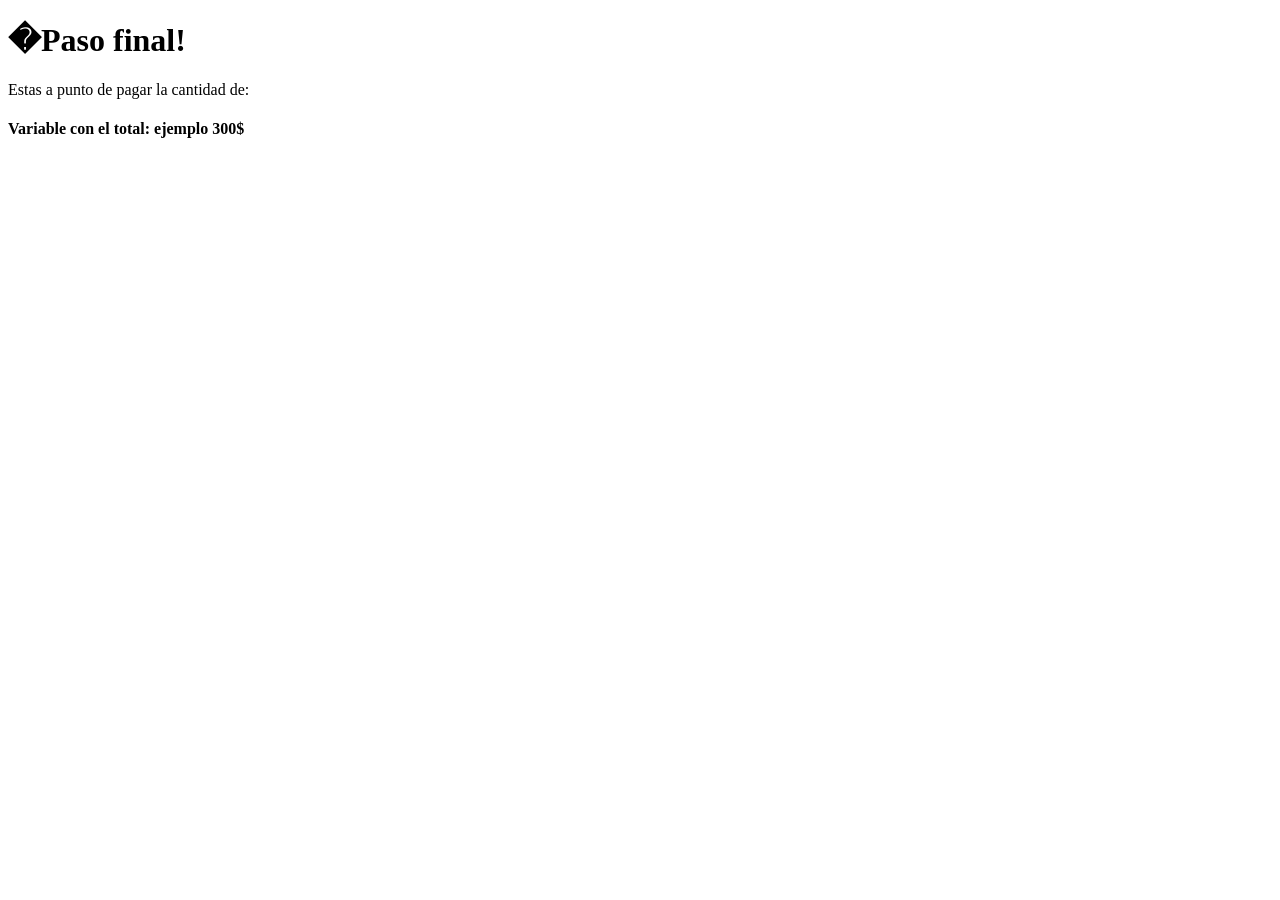
<file: productos/paypal.html>
<!DOCTYPE html>
<html>
  <head>
    <meta name="viewport" content="width=device-width, initial-scale=1">
  </head>
  <body>
	<h1>�Paso final!</h1>
	<p class="lead"> Estas a punto de pagar la cantidad de:
		<h4> Variable con el total: ejemplo 300$ </h4>
		<div id="paypal-button-container"></div>
	</p>
    <!-- Remplazar "test" con tu propio ID de cliente de la aplicaci�n de cuenta sandbox  -->
    <script src="https://www.paypal.com/sdk/js?client-id=test&currency=MXN"></script>
    <!-- Configure un elemento contenedor para el bot�n -->
    <div id="paypal-button-container"></div>
    <script>
      paypal.Buttons({
        // Configura la transacci�n cuando se hace clic en un bot�n de pago
        createOrder: (data, actions) => {
          return actions.order.create({
            purchase_units: [{
              amount: {
                value: '77.44' // Tambi�n puede hacer referencia a una variable o funci�n TOTAL
              }
            }]
          });
        },
        // Finalizar la transacci�n despu�s de la aprobaci�n del pagador
        onApprove: (data, actions) => {
          return actions.order.capture().then(function(orderData) {
            // �Captura exitosa! Para prop�sitos de desarrollo/demostraci�n:
            console.log('Capture result', orderData, JSON.stringify(orderData, null, 2));
            const transaction = orderData.purchase_units[0].payments.captures[0];
            alert(`Transaction ${transaction.status}: ${transaction.id}\n\nSee console for all available details`);
            // Cuando est� listo para comenzar, elimine la alerta y muestre un mensaje de �xito dentro de esta p�gina. Por ejemplo:
            // const element = document.getElementById('paypal-button-container');
            // element.innerHTML = '<h3>�Gracias por su pago!</h3>';
            // O vaya a otra URL: actions.redirect('thank_you.html');
          });
        }
      }).render('#paypal-button-container');
    </script>
  </body>
</html>
</file>
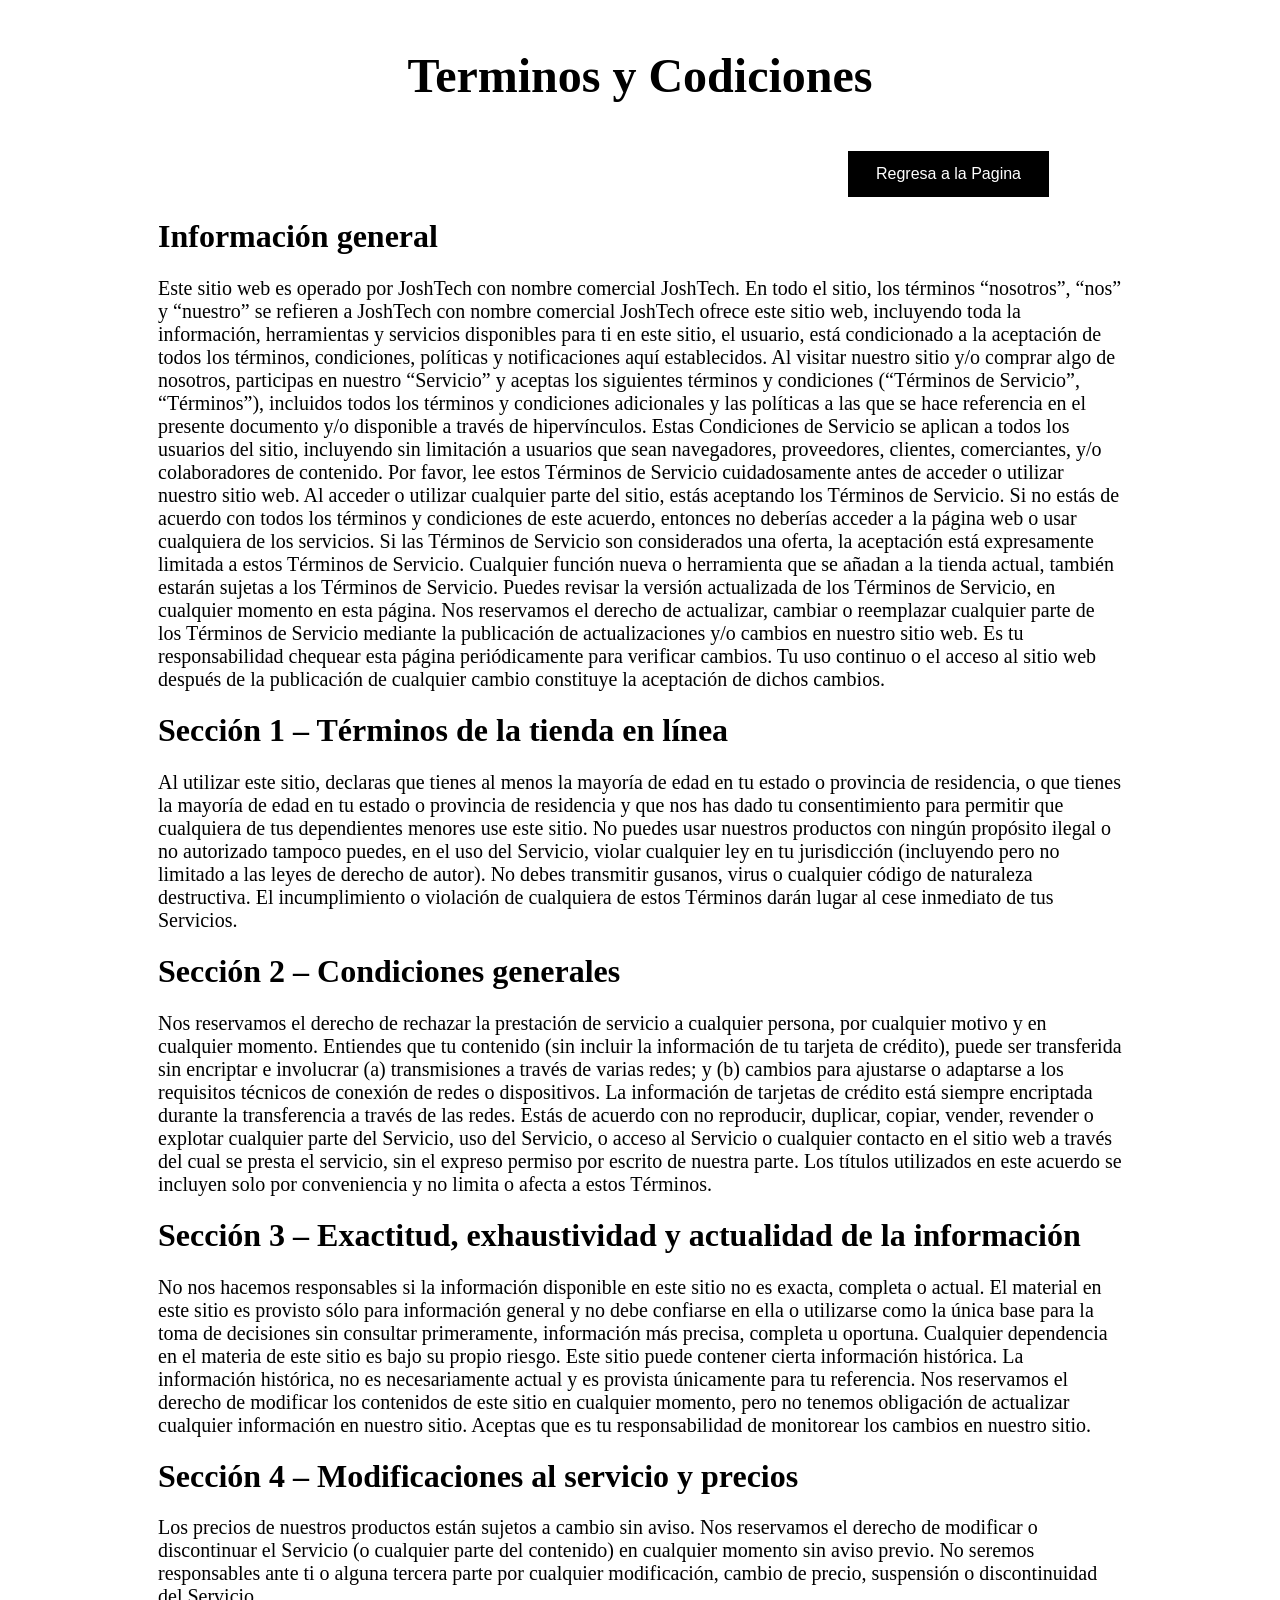
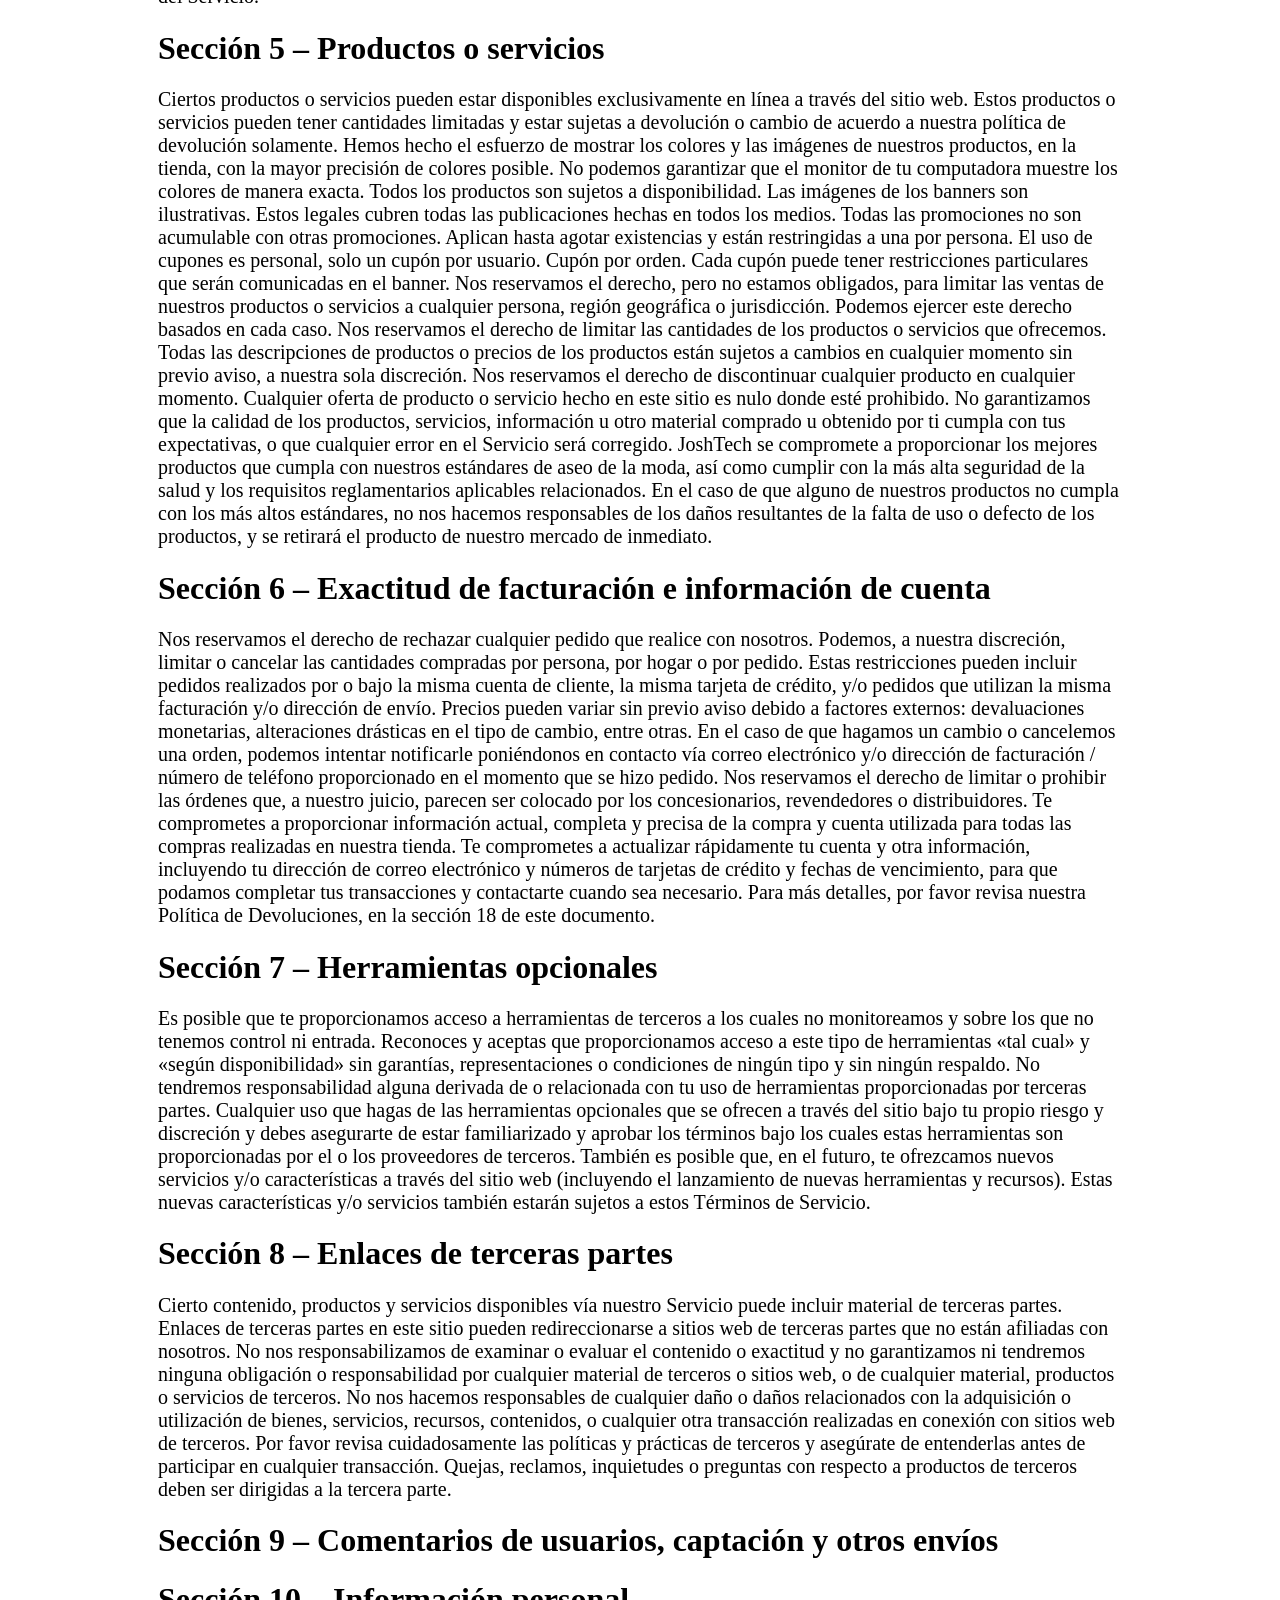
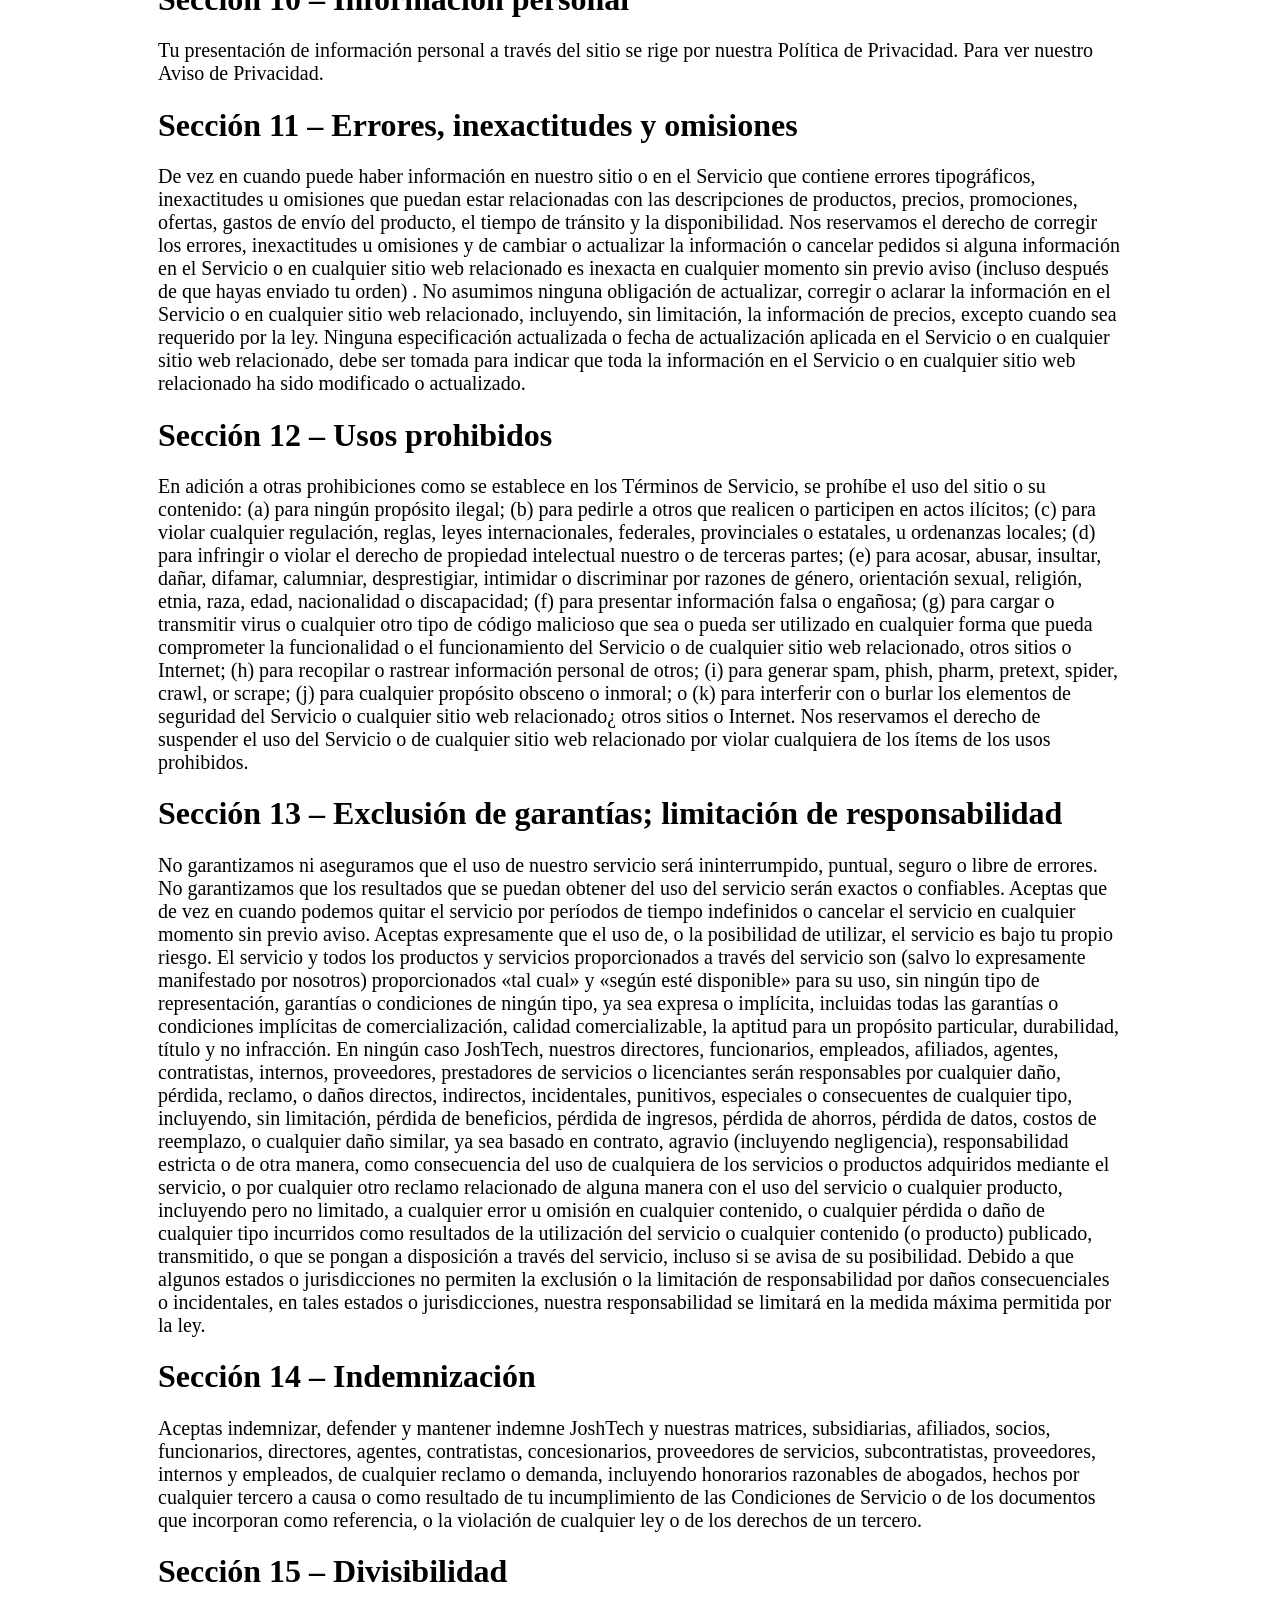
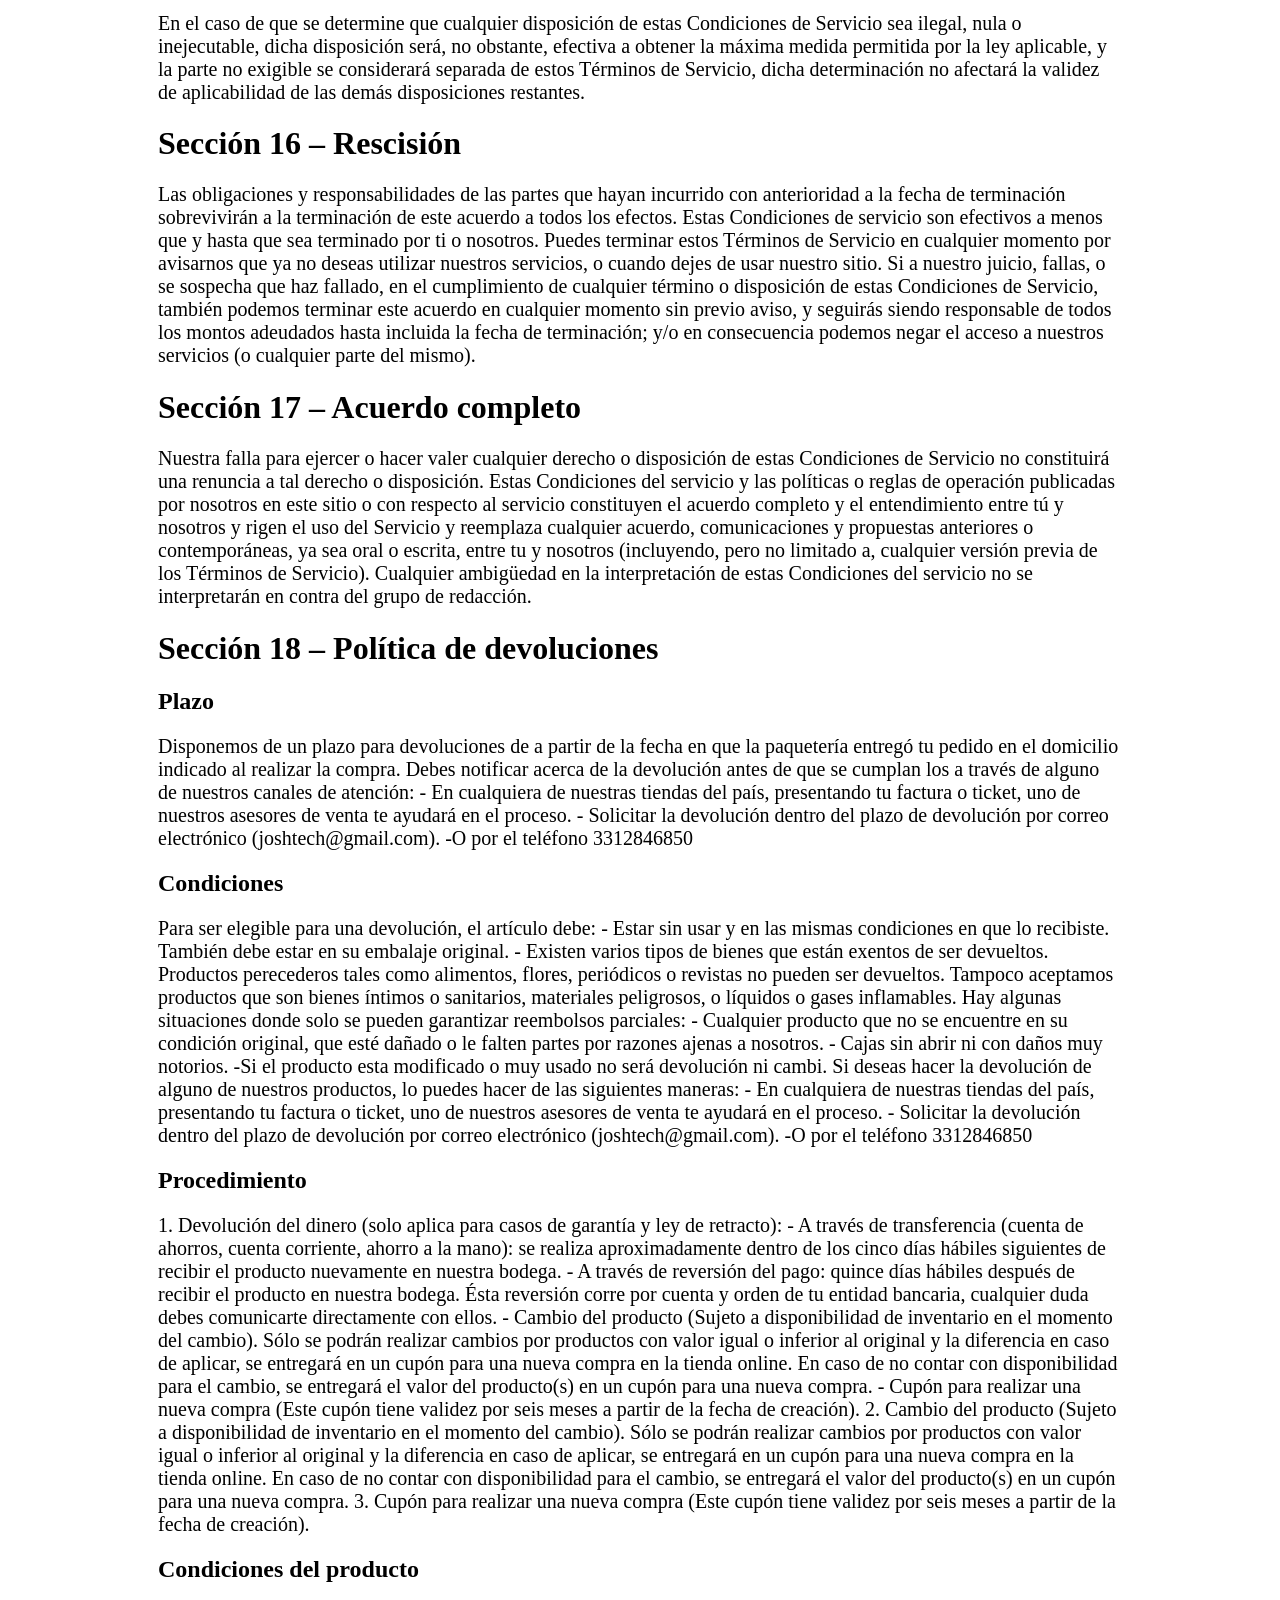
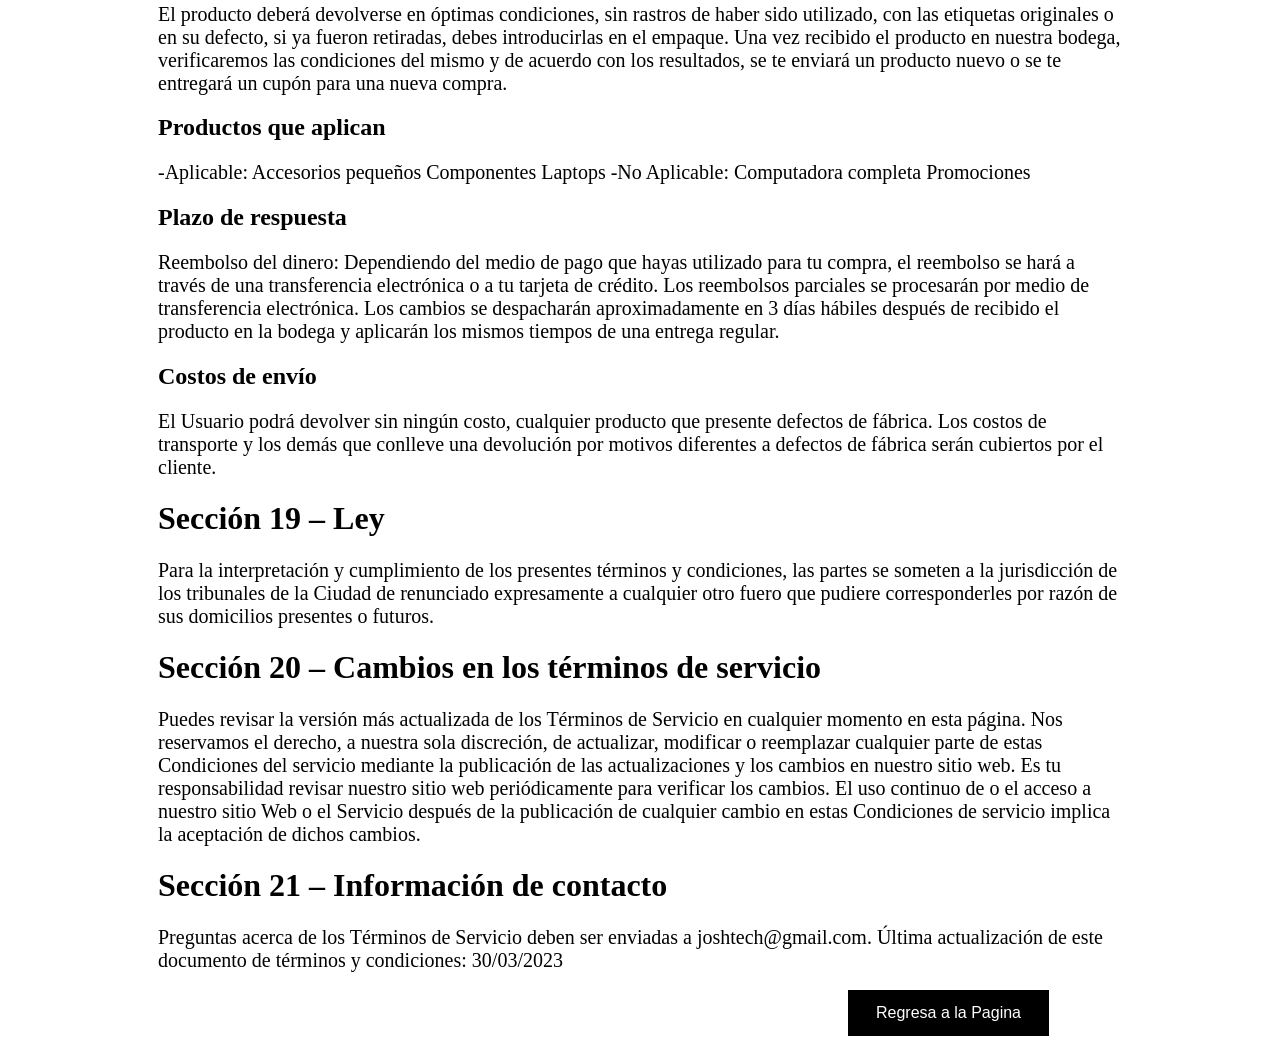
<file: terms/terminos.html>
<!DOCTYPE html>
<html>
<head>
	<meta charset="utf-8">
	<meta name="viewport" content="width=device-width, initial-scale=1">
	<title>Terminos y Codiciones</title>
	<link rel="stylesheet" type="text/css" href="estilo.css">
</head>
<body>
	<header><h3>Terminos y Codiciones</h3></header>
	<a href="../index.php"><button class="btn success">Regresa a la Pagina</button></a>
	<div class="div">
	<h1>Información general</h1>
	<label>Este sitio web es operado por JoshTech con nombre comercial JoshTech. En todo el sitio, los términos “nosotros”, “nos” y “nuestro” se refieren a JoshTech con nombre comercial JoshTech ofrece este sitio web, incluyendo toda la información, herramientas y servicios disponibles para ti en este sitio, el usuario, está condicionado a la aceptación de todos los términos, condiciones, políticas y notificaciones aquí establecidos.

Al visitar nuestro sitio y/o comprar algo de nosotros, participas en nuestro “Servicio” y aceptas los siguientes términos y condiciones (“Términos de Servicio”, “Términos”), incluidos todos los términos y condiciones adicionales y las políticas a las que se hace referencia en el presente documento y/o disponible a través de hipervínculos. Estas Condiciones de Servicio se aplican a todos los usuarios del sitio, incluyendo sin limitación a usuarios que sean navegadores, proveedores, clientes, comerciantes, y/o colaboradores de contenido.

Por favor, lee estos Términos de Servicio cuidadosamente antes de acceder o utilizar nuestro sitio web. Al acceder o utilizar cualquier parte del sitio, estás aceptando los Términos de Servicio. Si no estás de acuerdo con todos los términos y condiciones de este acuerdo, entonces no deberías acceder a la página web o usar cualquiera de los servicios. Si las Términos de Servicio son considerados una oferta, la aceptación está expresamente limitada a estos Términos de Servicio.

Cualquier función nueva o herramienta que se añadan a la tienda actual, también estarán sujetas a los Términos de Servicio. Puedes revisar la versión actualizada de los Términos de Servicio, en cualquier momento en esta página. Nos reservamos el derecho de actualizar, cambiar o reemplazar cualquier parte de los Términos de Servicio mediante la publicación de actualizaciones y/o cambios en nuestro sitio web. Es tu responsabilidad chequear esta página periódicamente para verificar cambios. Tu uso continuo o el acceso al sitio web después de la publicación de cualquier cambio constituye la aceptación de dichos cambios.
</label>
	<h1>Sección 1 – Términos de la tienda en línea</h1>
	<label>Al utilizar este sitio, declaras que tienes al menos la mayoría de edad en tu estado o provincia de residencia, o que tienes la mayoría de edad en tu estado o provincia de residencia y que nos has dado tu consentimiento para permitir que cualquiera de tus dependientes menores use este sitio.

No puedes usar nuestros productos con ningún propósito ilegal o no autorizado tampoco puedes, en el uso del Servicio, violar cualquier ley en tu jurisdicción (incluyendo pero no limitado a las leyes de derecho de autor).

No debes transmitir gusanos, virus o cualquier código de naturaleza destructiva.

El incumplimiento o violación de cualquiera de estos Términos darán lugar al cese inmediato de tus Servicios.</label>
<h1>Sección 2 – Condiciones generales</h1>
<label>Nos reservamos el derecho de rechazar la prestación de servicio a cualquier persona, por cualquier motivo y en cualquier momento.

Entiendes que tu contenido (sin incluir la información de tu tarjeta de crédito), puede ser transferida sin encriptar e involucrar (a) transmisiones a través de varias redes; y (b) cambios para ajustarse o adaptarse a los requisitos técnicos de conexión de redes o dispositivos. La información de tarjetas de crédito está siempre encriptada durante la transferencia a través de las redes.

Estás de acuerdo con no reproducir, duplicar, copiar, vender, revender o explotar cualquier parte del Servicio, uso del Servicio, o acceso al Servicio o cualquier contacto en el sitio web a través del cual se presta el servicio, sin el expreso permiso por escrito de nuestra parte.

Los títulos utilizados en este acuerdo se incluyen solo por conveniencia y no limita o afecta a estos Términos.</label>
<h1>Sección 3 – Exactitud, exhaustividad y actualidad de la información</h1>
<label>No nos hacemos responsables si la información disponible en este sitio no es exacta, completa o actual. El material en este sitio es provisto sólo para información general y no debe confiarse en ella o utilizarse como la única base para la toma de decisiones sin consultar primeramente, información más precisa, completa u oportuna. Cualquier dependencia en el materia de este sitio es bajo su propio riesgo.

Este sitio puede contener cierta información histórica. La información histórica, no es necesariamente actual y es provista únicamente para tu referencia. Nos reservamos el derecho de modificar los contenidos de este sitio en cualquier momento, pero no tenemos obligación de actualizar cualquier información en nuestro sitio. Aceptas que es tu responsabilidad de monitorear los cambios en nuestro sitio.</label>
<h1>Sección 4 – Modificaciones al servicio y precios</h1>
<label>Los precios de nuestros productos están sujetos a cambio sin aviso.

Nos reservamos el derecho de modificar o discontinuar el Servicio (o cualquier parte del contenido) en cualquier momento sin aviso previo.

No seremos responsables ante ti o alguna tercera parte por cualquier modificación, cambio de precio, suspensión o discontinuidad del Servicio.</label>
<h1>Sección 5 – Productos o servicios</h1>
<label>Ciertos productos o servicios pueden estar disponibles exclusivamente en línea a través del sitio web. Estos productos o servicios pueden tener cantidades limitadas y estar sujetas a devolución o cambio de acuerdo a nuestra política de devolución solamente.

Hemos hecho el esfuerzo de mostrar los colores y las imágenes de nuestros productos, en la tienda, con la mayor precisión de colores posible. No podemos garantizar que el monitor de tu computadora muestre los colores de manera exacta.

Todos los productos son sujetos a disponibilidad. Las imágenes de los banners son ilustrativas. Estos legales cubren todas las publicaciones hechas en todos los medios.

Todas las promociones no son acumulable con otras promociones. Aplican hasta agotar existencias y están restringidas a una por persona.

El uso de cupones es personal, solo un cupón por usuario. Cupón por orden. Cada cupón puede tener restricciones particulares que serán comunicadas en el banner.

Nos reservamos el derecho, pero no estamos obligados, para limitar las ventas de nuestros productos o servicios a cualquier persona, región geográfica o jurisdicción. Podemos ejercer este derecho basados en cada caso. Nos reservamos el derecho de limitar las cantidades de los productos o servicios que ofrecemos. Todas las descripciones de productos o precios de los productos están sujetos a cambios en cualquier momento sin previo aviso, a nuestra sola discreción. Nos reservamos el derecho de discontinuar cualquier producto en cualquier momento. Cualquier oferta de producto o servicio hecho en este sitio es nulo donde esté prohibido.

No garantizamos que la calidad de los productos, servicios, información u otro material comprado u obtenido por ti cumpla con tus expectativas, o que cualquier error en el Servicio será corregido.

JoshTech se compromete a proporcionar los mejores productos que cumpla con nuestros estándares de aseo de la moda, así como cumplir con la más alta seguridad de la salud y los requisitos reglamentarios aplicables relacionados. En el caso de que alguno de nuestros productos no cumpla con los más altos estándares, no nos hacemos responsables de los daños resultantes de la falta de uso o defecto de los productos, y se retirará el producto de nuestro mercado de inmediato.</label>
<h1>Sección 6 – Exactitud de facturación e información de cuenta</h1>
<label>Nos reservamos el derecho de rechazar cualquier pedido que realice con nosotros. Podemos, a nuestra discreción, limitar o cancelar las cantidades compradas por persona, por hogar o por pedido. Estas restricciones pueden incluir pedidos realizados por o bajo la misma cuenta de cliente, la misma tarjeta de crédito, y/o pedidos que utilizan la misma facturación y/o dirección de envío.

Precios pueden variar sin previo aviso debido a factores externos: devaluaciones monetarias, alteraciones drásticas en el tipo de cambio, entre otras.

En el caso de que hagamos un cambio o cancelemos una orden, podemos intentar notificarle poniéndonos en contacto vía correo electrónico y/o dirección de facturación / número de teléfono proporcionado en el momento que se hizo pedido. Nos reservamos el derecho de limitar o prohibir las órdenes que, a nuestro juicio, parecen ser colocado por los concesionarios, revendedores o distribuidores.

Te comprometes a proporcionar información actual, completa y precisa de la compra y cuenta utilizada para todas las compras realizadas en nuestra tienda. Te comprometes a actualizar rápidamente tu cuenta y otra información, incluyendo tu dirección de correo electrónico y números de tarjetas de crédito y fechas de vencimiento, para que podamos completar tus transacciones y contactarte cuando sea necesario.

Para más detalles, por favor revisa nuestra Política de Devoluciones, en la sección 18 de este documento.</label>
<h1>Sección 7 – Herramientas opcionales</h1>
<label>Es posible que te proporcionamos acceso a herramientas de terceros a los cuales no monitoreamos y sobre los que no tenemos control ni entrada.

Reconoces y aceptas que proporcionamos acceso a este tipo de herramientas «tal cual» y «según disponibilidad» sin garantías, representaciones o condiciones de ningún tipo y sin ningún respaldo. No tendremos responsabilidad alguna derivada de o relacionada con tu uso de herramientas proporcionadas por terceras partes.

Cualquier uso que hagas de las herramientas opcionales que se ofrecen a través del sitio bajo tu propio riesgo y discreción y debes asegurarte de estar familiarizado y aprobar los términos bajo los cuales estas herramientas son proporcionadas por el o los proveedores de terceros.

También es posible que, en el futuro, te ofrezcamos nuevos servicios y/o características a través del sitio web (incluyendo el lanzamiento de nuevas herramientas y recursos). Estas nuevas características y/o servicios también estarán sujetos a estos Términos de Servicio.</label>
<h1>Sección 8 – Enlaces de terceras partes</h1>
<label>Cierto contenido, productos y servicios disponibles vía nuestro Servicio puede incluir material de terceras partes.

Enlaces de terceras partes en este sitio pueden redireccionarse a sitios web de terceras partes que no están afiliadas con nosotros. No nos responsabilizamos de examinar o evaluar el contenido o exactitud y no garantizamos ni tendremos ninguna obligación o responsabilidad por cualquier material de terceros o sitios web, o de cualquier material, productos o servicios de terceros.

No nos hacemos responsables de cualquier daño o daños relacionados con la adquisición o utilización de bienes, servicios, recursos, contenidos, o cualquier otra transacción realizadas en conexión con sitios web de terceros. Por favor revisa cuidadosamente las políticas y prácticas de terceros y asegúrate de entenderlas antes de participar en cualquier transacción. Quejas, reclamos, inquietudes o preguntas con respecto a productos de terceros deben ser dirigidas a la tercera parte.</label>
<h1>Sección 9 – Comentarios de usuarios, captación y otros envíos</h1>
<h1>Sección 10 – Información personal</h1>
<label>Tu presentación de información personal a través del sitio se rige por nuestra Política de Privacidad. Para ver nuestro Aviso de Privacidad.</label>
<h1>Sección 11 – Errores, inexactitudes y omisiones</h1>
<label>De vez en cuando puede haber información en nuestro sitio o en el Servicio que contiene errores tipográficos, inexactitudes u omisiones que puedan estar relacionadas con las descripciones de productos, precios, promociones, ofertas, gastos de envío del producto, el tiempo de tránsito y la disponibilidad. Nos reservamos el derecho de corregir los errores, inexactitudes u omisiones y de cambiar o actualizar la información o cancelar pedidos si alguna información en el Servicio o en cualquier sitio web relacionado es inexacta en cualquier momento sin previo aviso (incluso después de que hayas enviado tu orden) .

No asumimos ninguna obligación de actualizar, corregir o aclarar la información en el Servicio o en cualquier sitio web relacionado, incluyendo, sin limitación, la información de precios, excepto cuando sea requerido por la ley. Ninguna especificación actualizada o fecha de actualización aplicada en el Servicio o en cualquier sitio web relacionado, debe ser tomada para indicar que toda la información en el Servicio o en cualquier sitio web relacionado ha sido modificado o actualizado.</label>
<h1>Sección 12 – Usos prohibidos</h1>
<label>En adición a otras prohibiciones como se establece en los Términos de Servicio, se prohíbe el uso del sitio o su contenido: (a) para ningún propósito ilegal; (b) para pedirle a otros que realicen o participen en actos ilícitos; (c) para violar cualquier regulación, reglas, leyes internacionales, federales, provinciales o estatales, u ordenanzas locales; (d) para infringir o violar el derecho de propiedad intelectual nuestro o de terceras partes; (e) para acosar, abusar, insultar, dañar, difamar, calumniar, desprestigiar, intimidar o discriminar por razones de género, orientación sexual, religión, etnia, raza, edad, nacionalidad o discapacidad; (f) para presentar información falsa o engañosa; (g) para cargar o transmitir virus o cualquier otro tipo de código malicioso que sea o pueda ser utilizado en cualquier forma que pueda comprometer la funcionalidad o el funcionamiento del Servicio o de cualquier sitio web relacionado, otros sitios o Internet; (h) para recopilar o rastrear información personal de otros; (i) para generar spam, phish, pharm, pretext, spider, crawl, or scrape; (j) para cualquier propósito obsceno o inmoral; o (k) para interferir con o burlar los elementos de seguridad del Servicio o cualquier sitio web relacionado¿ otros sitios o Internet. Nos reservamos el derecho de suspender el uso del Servicio o de cualquier sitio web relacionado por violar cualquiera de los ítems de los usos prohibidos.</label>
<h1>Sección 13 – Exclusión de garantías; limitación de responsabilidad</h1>
<label>No garantizamos ni aseguramos que el uso de nuestro servicio será ininterrumpido, puntual, seguro o libre de errores.

No garantizamos que los resultados que se puedan obtener del uso del servicio serán exactos o confiables.

Aceptas que de vez en cuando podemos quitar el servicio por períodos de tiempo indefinidos o cancelar el servicio en cualquier momento sin previo aviso.

Aceptas expresamente que el uso de, o la posibilidad de utilizar, el servicio es bajo tu propio riesgo. El servicio y todos los productos y servicios proporcionados a través del servicio son (salvo lo expresamente manifestado por nosotros) proporcionados «tal cual» y «según esté disponible» para su uso, sin ningún tipo de representación, garantías o condiciones de ningún tipo, ya sea expresa o implícita, incluidas todas las garantías o condiciones implícitas de comercialización, calidad comercializable, la aptitud para un propósito particular, durabilidad, título y no infracción.

En ningún caso JoshTech, nuestros directores, funcionarios, empleados, afiliados, agentes, contratistas, internos, proveedores, prestadores de servicios o licenciantes serán responsables por cualquier daño, pérdida, reclamo, o daños directos, indirectos, incidentales, punitivos, especiales o consecuentes de cualquier tipo, incluyendo, sin limitación, pérdida de beneficios, pérdida de ingresos, pérdida de ahorros, pérdida de datos, costos de reemplazo, o cualquier daño similar, ya sea basado en contrato, agravio (incluyendo negligencia), responsabilidad estricta o de otra manera, como consecuencia del uso de cualquiera de los servicios o productos adquiridos mediante el servicio, o por cualquier otro reclamo relacionado de alguna manera con el uso del servicio o cualquier producto, incluyendo pero no limitado, a cualquier error u omisión en cualquier contenido, o cualquier pérdida o daño de cualquier tipo incurridos como resultados de la utilización del servicio o cualquier contenido (o producto) publicado, transmitido, o que se pongan a disposición a través del servicio, incluso si se avisa de su posibilidad. Debido a que algunos estados o jurisdicciones no permiten la exclusión o la limitación de responsabilidad por daños consecuenciales o incidentales, en tales estados o jurisdicciones, nuestra responsabilidad se limitará en la medida máxima permitida por la ley.</label>
<h1>Sección 14 – Indemnización</h1>
<label>Aceptas indemnizar, defender y mantener indemne JoshTech y nuestras matrices, subsidiarias, afiliados, socios, funcionarios, directores, agentes, contratistas, concesionarios, proveedores de servicios, subcontratistas, proveedores, internos y empleados, de cualquier reclamo o demanda, incluyendo honorarios razonables de abogados, hechos por cualquier tercero a causa o como resultado de tu incumplimiento de las Condiciones de Servicio o de los documentos que incorporan como referencia, o la violación de cualquier ley o de los derechos de un tercero.</label>
<h1>Sección 15 – Divisibilidad</h1>
<label>En el caso de que se determine que cualquier disposición de estas Condiciones de Servicio sea ilegal, nula o inejecutable, dicha disposición será, no obstante, efectiva a obtener la máxima medida permitida por la ley aplicable, y la parte no exigible se considerará separada de estos Términos de Servicio, dicha determinación no afectará la validez de aplicabilidad de las demás disposiciones restantes.</label>
<h1>Sección 16 – Rescisión</h1>
<label>Las obligaciones y responsabilidades de las partes que hayan incurrido con anterioridad a la fecha de terminación sobrevivirán a la terminación de este acuerdo a todos los efectos.

Estas Condiciones de servicio son efectivos a menos que y hasta que sea terminado por ti o nosotros. Puedes terminar estos Términos de Servicio en cualquier momento por avisarnos que ya no deseas utilizar nuestros servicios, o cuando dejes de usar nuestro sitio.

Si a nuestro juicio, fallas, o se sospecha que haz fallado, en el cumplimiento de cualquier término o disposición de estas Condiciones de Servicio, también podemos terminar este acuerdo en cualquier momento sin previo aviso, y seguirás siendo responsable de todos los montos adeudados hasta incluida la fecha de terminación; y/o en consecuencia podemos negar el acceso a nuestros servicios (o cualquier parte del mismo).</label>
<h1>Sección 17 – Acuerdo completo</h1>
<label>Nuestra falla para ejercer o hacer valer cualquier derecho o disposición de estas Condiciones de Servicio no constituirá una renuncia a tal derecho o disposición.

Estas Condiciones del servicio y las políticas o reglas de operación publicadas por nosotros en este sitio o con respecto al servicio constituyen el acuerdo completo y el entendimiento entre tú y nosotros y rigen el uso del Servicio y reemplaza cualquier acuerdo, comunicaciones y propuestas anteriores o contemporáneas, ya sea oral o escrita, entre tu y nosotros (incluyendo, pero no limitado a, cualquier versión previa de los Términos de Servicio).

Cualquier ambigüedad en la interpretación de estas Condiciones del servicio no se interpretarán en contra del grupo de redacción.</label>
<h1>Sección 18 – Política de devoluciones</h1>
<h2>Plazo</h2>
<label>Disponemos de un plazo para devoluciones de  a partir de la fecha en que la paquetería entregó tu pedido en el domicilio indicado al realizar la compra. Debes notificar acerca de la devolución antes de que se cumplan los  a través de alguno de nuestros canales de atención:

- En cualquiera de nuestras tiendas del país, presentando tu factura o ticket, uno de nuestros asesores de venta te ayudará en el proceso. - Solicitar la devolución dentro del plazo de devolución por correo electrónico (joshtech@gmail.com). -O por el teléfono 3312846850</label>
<h2>Condiciones</h2>
<label>Para ser elegible para una devolución, el artículo debe:

- Estar sin usar y en las mismas condiciones en que lo recibiste. También debe estar en su embalaje original. - Existen varios tipos de bienes que están exentos de ser devueltos. Productos perecederos tales como alimentos, flores, periódicos o revistas no pueden ser devueltos. Tampoco aceptamos productos que son bienes íntimos o sanitarios, materiales peligrosos, o líquidos o gases inflamables.
Hay algunas situaciones donde solo se pueden garantizar reembolsos parciales:
- Cualquier producto que no se encuentre en su condición original, que esté dañado o le falten partes por razones ajenas a nosotros. - Cajas sin abrir ni con daños muy notorios. -Si el producto esta modificado o muy usado no será devolución ni cambi.

Si deseas hacer la devolución de alguno de nuestros productos, lo puedes hacer de las siguientes maneras:

- En cualquiera de nuestras tiendas del país, presentando tu factura o ticket, uno de nuestros asesores de venta te ayudará en el proceso. - Solicitar la devolución dentro del plazo de devolución por correo electrónico (joshtech@gmail.com). -O por el teléfono 3312846850</label>
<h2>Procedimiento</h2>
<label>1. Devolución del dinero (solo aplica para casos de garantía y ley de retracto): - A través de transferencia (cuenta de ahorros, cuenta corriente, ahorro a la mano): se realiza aproximadamente dentro de los cinco días hábiles siguientes de recibir el producto nuevamente en nuestra bodega. - A través de reversión del pago: quince días hábiles después de recibir el producto en nuestra bodega. Ésta reversión corre por cuenta y orden de tu entidad bancaria, cualquier duda debes comunicarte directamente con ellos. - Cambio del producto (Sujeto a disponibilidad de inventario en el momento del cambio). Sólo se podrán realizar cambios por productos con valor igual o inferior al original y la diferencia en caso de aplicar, se entregará en un cupón para una nueva compra en la tienda online. En caso de no contar con disponibilidad para el cambio, se entregará el valor del producto(s) en un cupón para una nueva compra. - Cupón para realizar una nueva compra (Este cupón tiene validez por seis meses a partir de la fecha de creación). 2. Cambio del producto (Sujeto a disponibilidad de inventario en el momento del cambio). Sólo se podrán realizar cambios por productos con valor igual o inferior al original y la diferencia en caso de aplicar, se entregará en un cupón para una nueva compra en la tienda online. En caso de no contar con disponibilidad para el cambio, se entregará el valor del producto(s) en un cupón para una nueva compra. 3. Cupón para realizar una nueva compra (Este cupón tiene validez por seis meses a partir de la fecha de creación).</label>
<h2>Condiciones del producto</h2>
<label>El producto deberá devolverse en óptimas condiciones, sin rastros de haber sido utilizado, con las etiquetas originales o en su defecto, si ya fueron retiradas, debes introducirlas en el empaque. Una vez recibido el producto en nuestra bodega, verificaremos las condiciones del mismo y de acuerdo con los resultados, se te enviará un producto nuevo o se te entregará un cupón para una nueva compra.</label>
<h2>Productos que aplican</h2>
<label>-Aplicable: Accesorios pequeños Componentes Laptops -No Aplicable: Computadora completa Promociones</label>
<h2>Plazo de respuesta</h2>
<label>Reembolso del dinero: Dependiendo del medio de pago que hayas utilizado para tu compra, el reembolso se hará a través de una transferencia electrónica o a tu tarjeta de crédito. Los reembolsos parciales se procesarán por medio de transferencia electrónica. Los cambios se despacharán aproximadamente en 3 días hábiles después de recibido el producto en la bodega y aplicarán los mismos tiempos de una entrega regular.</label>
<h2>Costos de envío</h2>
<label>El Usuario podrá devolver sin ningún costo, cualquier producto que presente defectos de fábrica. Los costos de transporte y los demás que conlleve una devolución por motivos diferentes a defectos de fábrica serán cubiertos por el cliente.</label>
<h1>Sección 19 – Ley</h1>
<label>Para la interpretación y cumplimiento de los presentes términos y condiciones, las partes se someten a la jurisdicción de los tribunales de la Ciudad de renunciado expresamente a cualquier otro fuero que pudiere corresponderles por razón de sus domicilios presentes o futuros.</label>
<h1>Sección 20 – Cambios en los términos de servicio</h1>
<label>Puedes revisar la versión más actualizada de los Términos de Servicio en cualquier momento en esta página.

Nos reservamos el derecho, a nuestra sola discreción, de actualizar, modificar o reemplazar cualquier parte de estas Condiciones del servicio mediante la publicación de las actualizaciones y los cambios en nuestro sitio web. Es tu responsabilidad revisar nuestro sitio web periódicamente para verificar los cambios. El uso continuo de o el acceso a nuestro sitio Web o el Servicio después de la publicación de cualquier cambio en estas Condiciones de servicio implica la aceptación de dichos cambios.</label>
<h1>Sección 21 – Información de contacto</h1>
<label>Preguntas acerca de los Términos de Servicio deben ser enviadas a joshtech@gmail.com.

Última actualización de este documento de términos y condiciones: 30/03/2023</label>
</div>
<br>
<a href="../index.php"><button class="btn success">Regresa a la Pagina</button></a>
</body>
</html>
</file>
<file: terms/estilo.css>
html{
	scroll-behavior: smooth;
}
h3{
	text-align: center;
	font-size: 3em;
}
label{
	font-size: 20px;
}
.btn { border: none; background-color: black; padding: 14px 28px; font-size: 16px; cursor: pointer; display: inline-block;
}
.btn:hover {background: #7105DC;
}
.sucess:hover {background-color: #04AA6Dcolor: white}
.success {color: white;
}
button{
	margin-left: 840px;
}
.div{
	margin-left: 150px ;
	margin-right: 150px;
}
</file>
